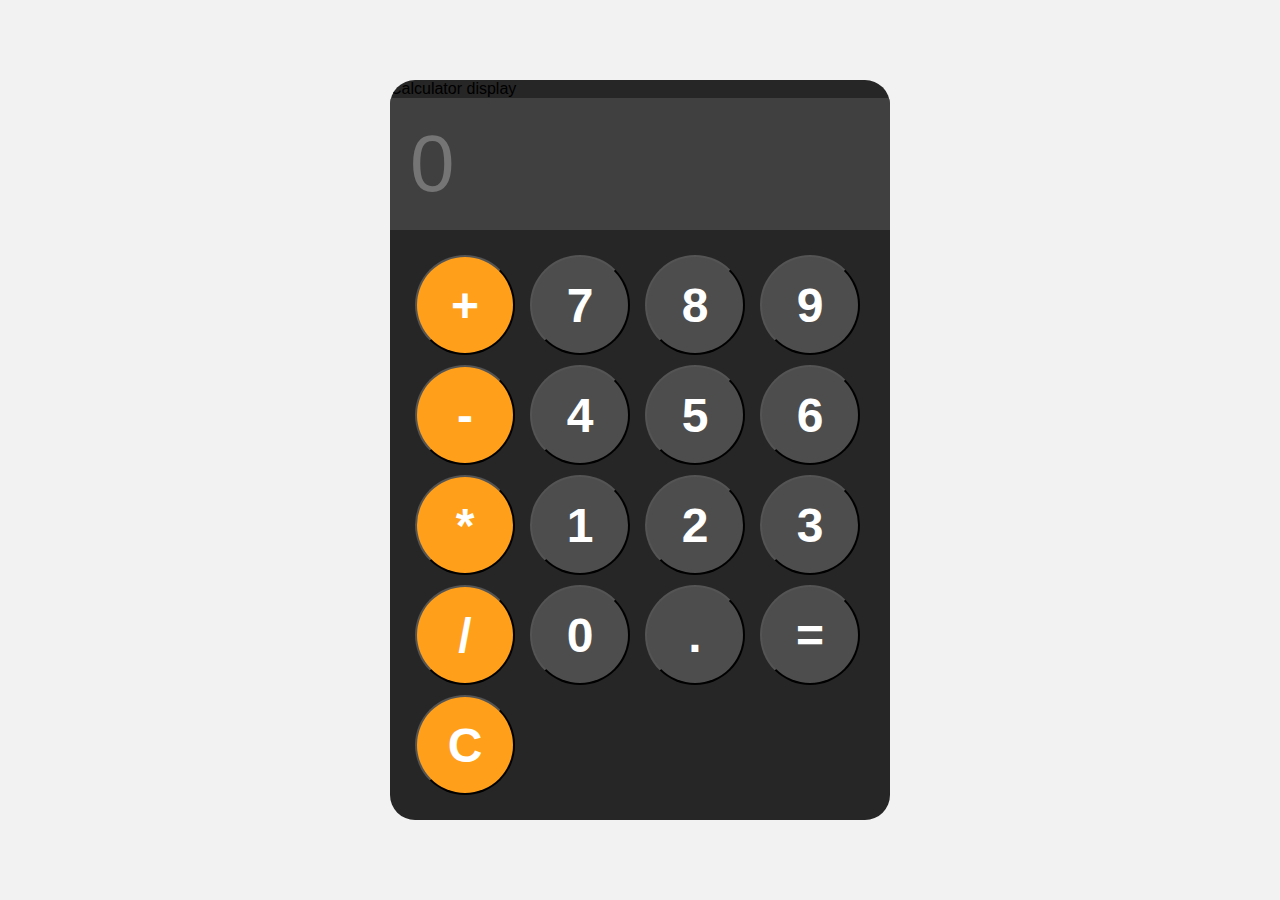
<file: index.html>
<!DOCTYPE html>
<html lang="en">
<head>
    <!-- Google tag (gtag.js) -->
<script async src="https://www.googletagmanager.com/gtag/js?id=G-HW2YCXNBK4"></script>
<script>
  window.dataLayer = window.dataLayer || [];
  function gtag(){dataLayer.push(arguments);}
  gtag('js', new Date());

  gtag('config', 'G-HW2YCXNBK4');
</script>
    <meta charset="UTF-8">
    <meta name="viewport" content="width=device-width, initial-scale=1.0">
    <title>Colorful Max Calculator</title>
    <link rel="stylesheet" href="calculator.css">
</head>
<body>

    <div id="calculator">
        <label for="display" class="visually-hidden">Calculator display</label>
        <input id="display" readonly placeholder="0" title="Calculator display">
        <div id="keys">
            <button onclick="appendToDisplay('+')" class="operator-btn">+</button>
            <button onclick="appendToDisplay('7')">7</button>
            <button onclick="appendToDisplay('8')">8</button>
            <button onclick="appendToDisplay('9')">9</button>
            <button onclick="appendToDisplay('-')" class="operator-btn">-</button>
            <button onclick="appendToDisplay('4')">4</button>
            <button onclick="appendToDisplay('5')">5</button>
            <button onclick="appendToDisplay('6')">6</button>
            <button onclick="appendToDisplay('*')" class="operator-btn">*</button>
            <button onclick="appendToDisplay('1')">1</button>
            <button onclick="appendToDisplay('2')">2</button>
            <button onclick="appendToDisplay('3')">3</button>
            <button onclick="appendToDisplay('/')" class="operator-btn">/</button>
            <button onclick="appendToDisplay('0')">0</button>
            <button onclick="appendToDisplay('.')">.</button>
            <button onclick="calculate()">=</button>
            <button onclick="clearDisplay()" class="operator-btn">C</button>
        </div>
    </div>

    <script src="calculator.js"></script>
</body>
</html>
</file>
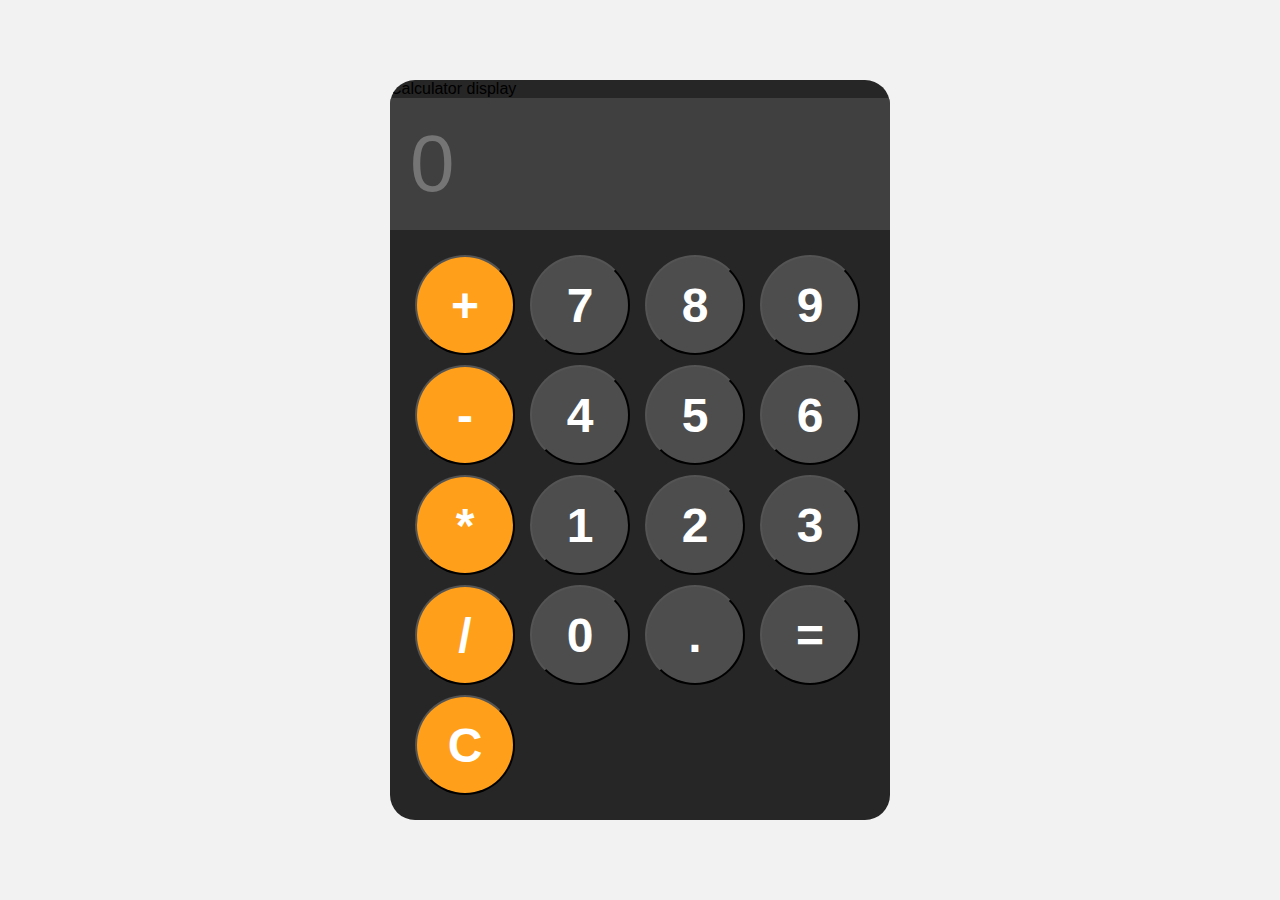
<file: calculator.html>
<!DOCTYPE html>
<html lang="en">
<head>
    <meta charset="UTF-8">
    <meta name="viewport" content="width=device-width, initial-scale=1.0">
    <title>Document</title>
    <link rel="stylesheet" href="calculator.css">
</head>
<body>

    <div id="calculator">
        <label for="display" class="visually-hidden">Calculator display</label>
        <input id="display" readonly placeholder="0" title="Calculator display">
        <div id="keys">
            <button onclick="appendToDisplay('+')" class="operator-btn">+</button>
            <button onclick="appendToDisplay('7')">7</button>
            <button onclick="appendToDisplay('8')">8</button>
            <button onclick="appendToDisplay('9')">9</button>
            <button onclick="appendToDisplay('-')" class="operator-btn">-</button>
            <button onclick="appendToDisplay('4')">4</button>
            <button onclick="appendToDisplay('5')">5</button>
            <button onclick="appendToDisplay('6')">6</button>
            <button onclick="appendToDisplay('*')" class="operator-btn">*</button>
            <button onclick="appendToDisplay('1')">1</button>
            <button onclick="appendToDisplay('2')">2</button>
            <button onclick="appendToDisplay('3')">3</button>
            <button onclick="appendToDisplay('/')" class="operator-btn">/</button>
            <button onclick="appendToDisplay('0')">0</button>
            <button onclick="appendToDisplay('.')">.</button>
            <button onclick="calculate()">=</button>
            <button onclick="clearDisplay()" class="operator-btn">C</button>
        <div>
    </div>

    <script src="calculator.js"></script>
</body>
</html>
</file>
<file: calculator.css>
body{
    margin: 0;
    display: flex;
    justify-content: center;
    align-items: center;
    height: 100vh;
    background-color: hsl(0, 0%, 95%);
}

#calculator{
    font-family: Arial, sans-serif;
    background-color: hsl(0, 0%, 15%);
    max-width: 500px;
    overflow: hidden;
    border-radius: 25px;
}

#display{
    width: 100%;
    padding: 20px;
    font-size: 5rem;
    text-align: left;
    border: none;
    background-color: hsl(0, 0%, 25%);
    color: white;
}

#keys{
    display: grid;
    grid-template-columns: repeat(4, 1fr);
    gap: 10px;
    padding: 25px;
}

button{
    width: 100px;
    height: 100px;
    border-radius: 50px;
    background-color: hsl(0, 0%, 30%);
    color: white;
    font-size: 3em;
    font-weight: bold;
    cursor: pointer;
}

button:hover{
    background-color: hsl(0, 0%, 40%);
}

button:active{
    background-color: hsl(0, 0%, 50%);
}

.operator-btn{
    background-color: hsl(35, 100%, 55%);
}

.operator-btn:hover{
    background-color: hsl(35, 100%, 65%);
}

.operator-btn:active{
    background-color: hsl(35, 100%, 75%);
}
</file>
